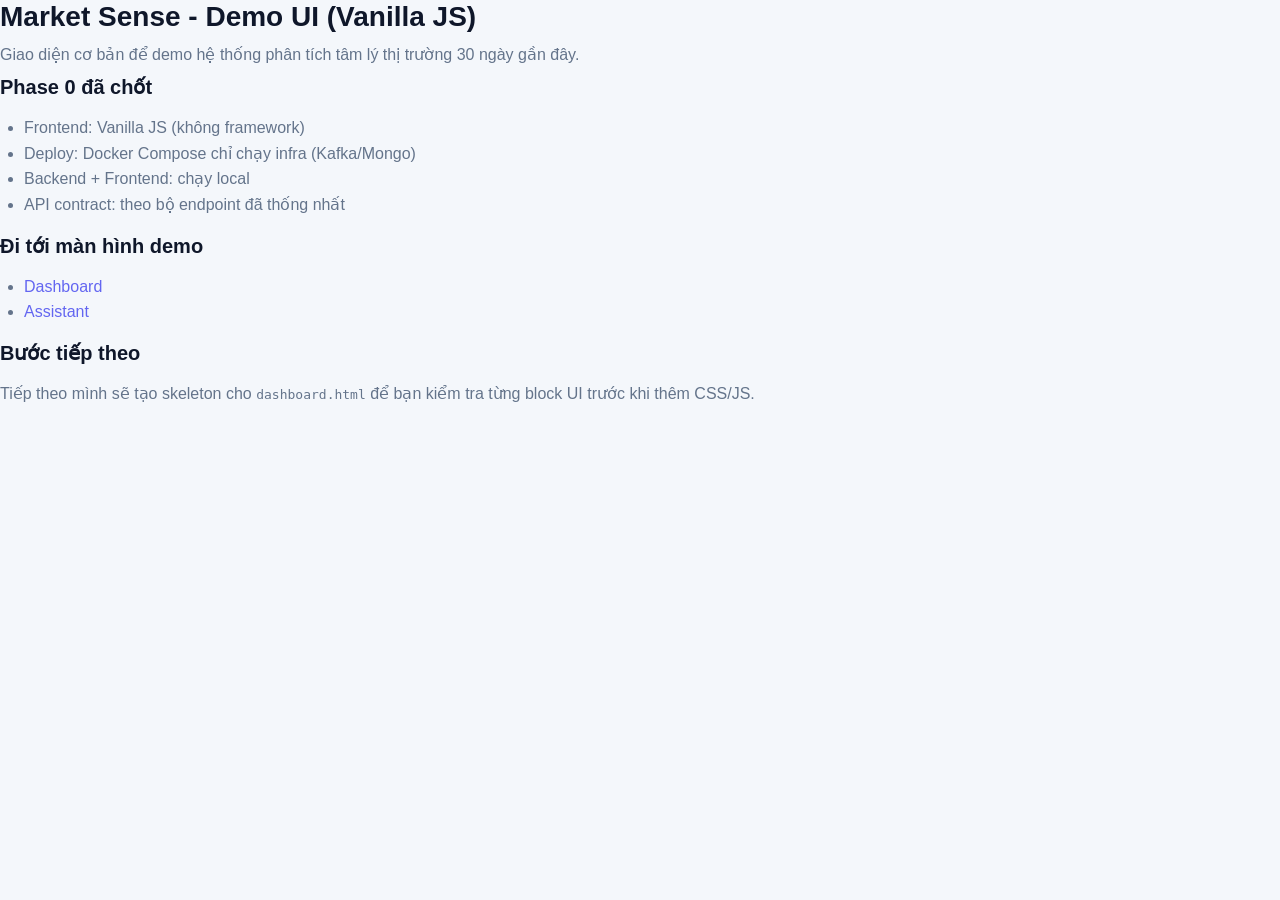
<file: frontend/index.html>
<!doctype html>
<html lang="vi">
  <head>
    <meta charset="UTF-8" />
    <meta name="viewport" content="width=device-width, initial-scale=1.0" />
    <title>Market Sense - Demo UI</title>
    <meta
      name="description"
      content="Market Sense demo UI: dashboard sentiment và trợ lý phân tích thị trường."
    />
    <link rel="stylesheet" href="./assets/css/base.css" />
    <link rel="stylesheet" href="./assets/css/layout.css" />
    <link rel="stylesheet" href="./assets/css/components.css" />
  </head>
  <body>
    <main>
      <h1>Market Sense - Demo UI (Vanilla JS)</h1>
      <p>
        Giao diện cơ bản để demo hệ thống phân tích tâm lý thị trường 30 ngày gần
        đây.
      </p>

      <section aria-labelledby="phase0-summary">
        <h2 id="phase0-summary">Phase 0 đã chốt</h2>
        <ul>
          <li>Frontend: Vanilla JS (không framework)</li>
          <li>Deploy: Docker Compose chỉ chạy infra (Kafka/Mongo)</li>
          <li>Backend + Frontend: chạy local</li>
          <li>API contract: theo bộ endpoint đã thống nhất</li>
        </ul>
      </section>

      <nav aria-label="Điều hướng demo">
        <h2>Đi tới màn hình demo</h2>
        <ul>
          <li><a href="./pages/dashboard.html">Dashboard</a></li>
          <li><a href="./pages/assistant.html">Assistant</a></li>
        </ul>
      </nav>

      <section aria-labelledby="next-step">
        <h2 id="next-step">Bước tiếp theo</h2>
        <p>
          Tiếp theo mình sẽ tạo skeleton cho <code>dashboard.html</code> để bạn
          kiểm tra từng block UI trước khi thêm CSS/JS.
        </p>
      </section>
    </main>
  </body>
</html>
</file>
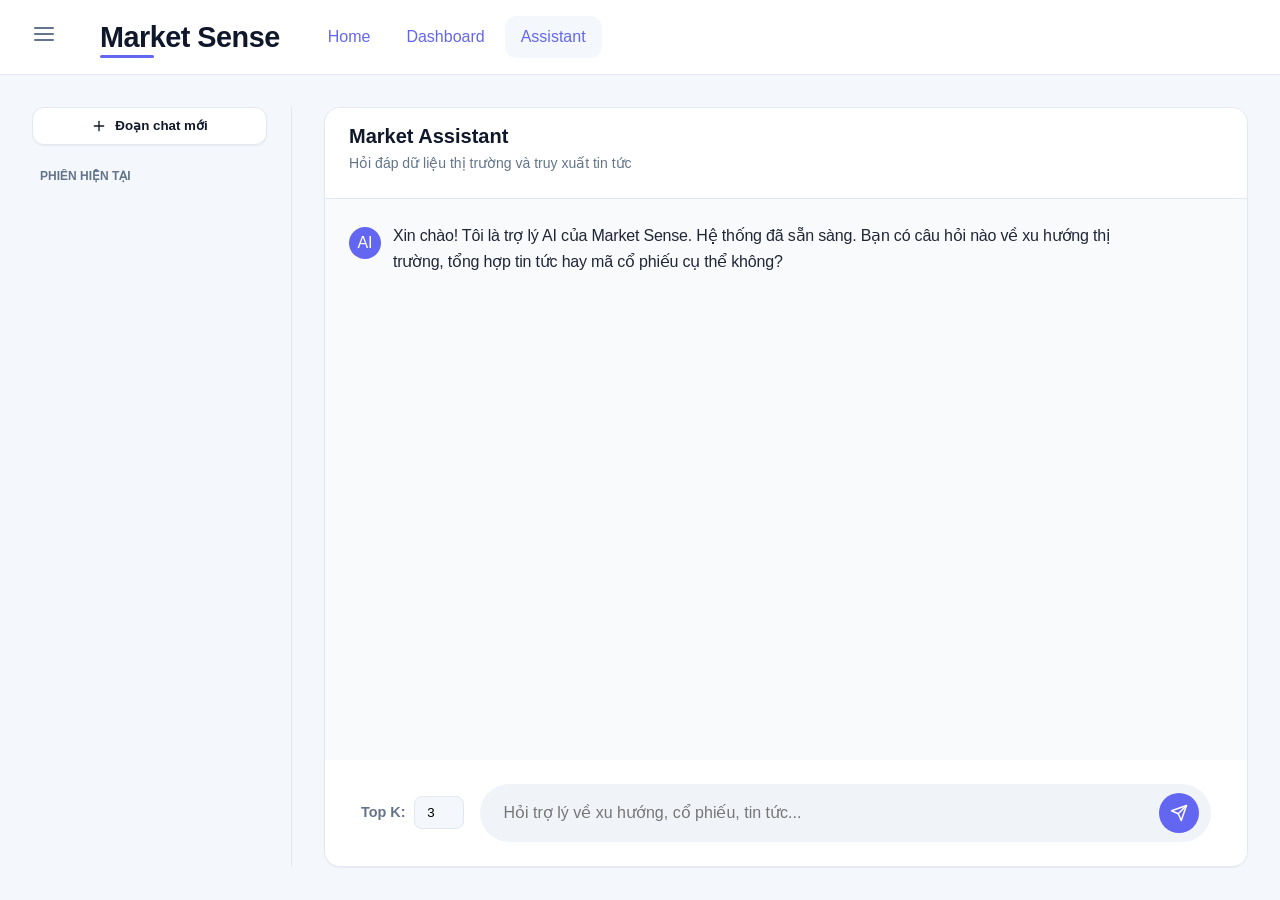
<file: frontend/pages/assistant.html>
<!doctype html>
<html lang="vi">
<head>
    <meta charset="UTF-8" />
    <meta name="viewport" content="width=device-width, initial-scale=1.0" />
    <title>Market Sense - RAG Assistant</title>
    <meta name="description" content="Trợ lý ảo AI phân tích thị trường dựa trên RAG." />
    <link rel="stylesheet" href="../assets/css/base.css" />
    <link rel="stylesheet" href="../assets/css/layout.css" />
    <link rel="stylesheet" href="../assets/css/components.css" />
</head>
<body class="minimal-theme">
    <div class="dashboard-wrapper">
        
        <header class="top-navbar">
            <div class="brand">
                <button id="toggle-sidebar-btn" class="btn-icon" aria-label="Đóng/mở menu" style="margin-right: 12px; cursor: pointer;">
                    <svg width="24" height="24" viewBox="0 0 24 24" fill="none" stroke="currentColor" stroke-width="2" stroke-linecap="round" stroke-linejoin="round">
                        <line x1="3" y1="12" x2="21" y2="12"></line>
                        <line x1="3" y1="6" x2="21" y2="6"></line>
                        <line x1="3" y1="18" x2="21" y2="18"></line>
                    </svg>
                </button>
                <h1>Market Sense</h1>
                <nav class="nav-links" aria-label="Điều hướng chính">
                    <a href="../index.html">Home</a>
                    <a href="./dashboard.html">Dashboard</a>
                    <a href="./assistant.html" class="active" aria-current="page">Assistant</a>
                </nav>
            </div>
        </header>

        <main class="main-content">
            <div class="chat-layout">
                
                <aside class="chat-sidebar">
                    <button class="btn-new-chat" onclick="window.location.reload();">
                        <svg width="16" height="16" viewBox="0 0 24 24" fill="none" stroke="currentColor" stroke-width="2" stroke-linecap="round" stroke-linejoin="round"><line x1="12" y1="5" x2="12" y2="19"></line><line x1="5" y1="12" x2="19" y2="12"></line></svg>
                        Đoạn chat mới
                    </button>

                    <div class="history-scroll-area">
                        <div class="history-group">
                            <h4 class="history-label">Phiên hiện tại</h4>
                            <ul class="history-list" id="current-session-history">
                                </ul>
                        </div>
                    </div>
                </aside>

                <div class="card chat-window">
                    
                    <div class="chat-header">
                        <h2>Market Assistant</h2>
                        <p class="card-subtitle">Hỏi đáp dữ liệu thị trường và truy xuất tin tức</p>
                    </div>

                    <div class="chat-history" id="chat-container">
                        
                        <div class="chat-message ai-message" id="welcome-message">
                            <div class="message-avatar">AI</div>
                            <div class="message-bubble">
                                <p style="margin: 0;">Xin chào! Tôi là trợ lý AI của Market Sense. Hệ thống đã sẵn sàng. Bạn có câu hỏi nào về xu hướng thị trường, tổng hợp tin tức hay mã cổ phiếu cụ thể không?</p>
                            </div>
                        </div>

                        </div>

                        <div class="chat-input-area">
                            <div class="chat-input-container">
                                <form id="rag-query-form" class="chat-form">
                                    
                                    <div class="chat-settings">
                                        <label for="top-k">Top K:</label>
                                        <input type="number" id="top-k" name="top-k" value="3" min="1" max="100" />
                                    </div>
                        
                                    <div class="input-wrapper">
                                        <input type="text" id="user-query" name="user-query" placeholder="Hỏi trợ lý về xu hướng, cổ phiếu, tin tức..." required autocomplete="off" />
                                        
                                        <button type="submit" class="btn-send" id="send-btn" aria-label="Gửi câu hỏi">
                                            <svg id="icon-send" width="18" height="18" viewBox="0 0 24 24" fill="none" stroke="currentColor" stroke-width="2" stroke-linecap="round" stroke-linejoin="round">
                                                <line x1="22" y1="2" x2="11" y2="13"></line>
                                                <polygon points="22 2 15 22 11 13 2 9 22 2"></polygon>
                                            </svg>
                                            <svg id="icon-stop" width="18" height="18" viewBox="0 0 24 24" fill="currentColor" style="display: none;">
                                                <rect x="6" y="6" width="12" height="12" rx="2"></rect>
                                            </svg>
                                        </button>
                                    </div>
                                </form>
                            </div>
                        </div>

                </div>
            </div>
        </main>
    </div>

    <script type="module" src="../assets/js/pages/assistant.js"></script>
</body>
</html>
</file>
<file: frontend/assets/css/base.css>
/* =========================================
   BASE.CSS - Thiết lập nền tảng UI (Minimalist SaaS)
   ========================================= */

:root {
  /* Bảng màu Light Mode (Sáng, Tối giản, Sạch sẽ) */
  --bg-main: #f4f7fb;          /* Nền trang chính (Xám xanh rất nhạt, giúp nổi bật card trắng) */
  --bg-surface: #ffffff;       /* Nền các khu vực/card (Trắng tinh) */
  --bg-surface-hover: #f8fafc; /* Nền khi hover (Xám nhạt) */

  --text-primary: #0f172a;     /* Chữ chính (Đen slate đậm, dễ đọc) */
  --text-secondary: #64748b;   /* Chữ phụ/chú thích (Xám vừa, giảm sự chú ý) */

  --border-color: #e2e8f0;     /* Màu viền phân cách (Cực nhạt) */

  /* Màu Ngữ nghĩa (Semantic Colors) */
  --color-positive: #10b981;   /* Xanh lục - Uptrend */
  --color-negative: #ef4444;   /* Đỏ - Downtrend */
  --color-neutral: #94a3b8;    /* Xám - Sideway */
  --color-brand: #6366f1;      /* Tím Indigo - Màu nhấn chính theo phong cách SaaS hiện đại */

  /* HIỆU ỨNG ĐỔ BÓNG (Core của Minimalist UI) */
  --shadow-sm: 0 1px 2px 0 rgba(0, 0, 0, 0.05);
  --shadow-md: 0 4px 6px -1px rgba(0, 0, 0, 0.05), 0 2px 4px -1px rgba(0, 0, 0, 0.03);
  --shadow-lg: 0 10px 15px -3px rgba(0, 0, 0, 0.05), 0 4px 6px -2px rgba(0, 0, 0, 0.02);

  /* Typography */
  --font-main: 'Inter', 'Roboto', 'Segoe UI', sans-serif;
  --font-mono: 'Fira Code', 'Courier New', monospace; /* Dành cho số liệu KPI */

  /* Spacing (Hệ thống khoảng cách) */
  --space-xs: 0.25rem;  /* 4px */
  --space-sm: 0.5rem;   /* 8px */
  --space-md: 1rem;     /* 16px */
  --space-lg: 1.5rem;   /* 24px */
  --space-xl: 2rem;     /* 32px */

  /* Radius (Bo góc to hơn, mềm mại hơn so với code cũ) */
  --radius-md: 12px;
  --radius-lg: 16px;
  --radius-full: 9999px; /* Dành cho các thẻ tag tròn */
}

/* =========================================
   CSS RESET
   ========================================= */
*, *::before, *::after {
  box-sizing: border-box;
  margin: 0;
  padding: 0;
}

body {
  font-family: var(--font-main);
  background-color: var(--bg-main);
  color: var(--text-primary);
  line-height: 1.6;
  -webkit-font-smoothing: antialiased; /* Giúp chữ sắc nét */
}

/* =========================================
   TYPOGRAPHY CƠ BẢN
   ========================================= */
h1, h2, h3, h4 {
  line-height: 1.2;
  font-weight: 600;
  color: var(--text-primary);
}

h1 { 
  font-size: 1.75rem; 
  margin-bottom: var(--space-sm);
}

h2 { 
  font-size: 1.25rem; 
  margin-bottom: var(--space-md);
  /* Đã bỏ border-bottom ở đây vì Minimalist UI không dùng đường kẻ cứng để chia header */
}

h3 { 
  font-size: 1rem; 
  margin-bottom: var(--space-xs);
}

p {
  color: var(--text-secondary);
  margin-bottom: var(--space-sm);
}

/* Kiểu dáng link */
a {
  color: var(--color-brand);
  text-decoration: none;
  transition: color 0.2s ease;
}

a:hover {
  color: #4f46e5; /* Tím đậm hơn khi hover */
}

/* Định dạng list cơ bản */
ul, ol {
  margin-left: var(--space-lg);
  margin-bottom: var(--space-md);
  color: var(--text-secondary);
}

strong {
  color: var(--text-primary);
  font-weight: 600;
}
</file>
<file: frontend/assets/css/layout.css>
/* =========================================
   LAYOUT.CSS - Bố cục tổng thể (Grid/Flex)
   ========================================= */

/* 1. Bố cục toàn trang */
body {
    display: flex;
    flex-direction: column;
    min-height: 100vh;
  }
  
  .dashboard-wrapper {
    width: 100%;
    /* Mở rộng max-width cho Dashboard chuẩn màn hình rộng */
    max-width: 1440px; 
    margin: 0 auto;
    display: flex;
    flex-direction: column;
  }
  
  /* 2. Bố cục Header (Thanh điều hướng trên cùng) */
  .top-navbar {
    background-color: var(--bg-surface);
    padding: var(--space-md) var(--space-xl);
    display: flex;
    justify-content: space-between;
    align-items: center;
    border-bottom: 1px solid var(--border-color);
    position: sticky;
    top: 0;
    z-index: 100; /* Luôn nổi lên trên khi cuộn */
  }
  
  .brand {
    display: flex;
    align-items: center;
    gap: var(--space-xl);
  }
  
.brand h1 {
    margin: 0;
    font-size: 1.8rem;            /* Tăng kích thước font */
    font-weight: 800;             /* Đậm hơn */
    letter-spacing: -0.5px;       /* Tạo độ dày và sang trọng */
    color: var(--tex    t-primary);
    position: relative;
}

/* Thêm hiệu ứng gạch chân màu nhấn hoặc đổi màu chữ */
.brand h1::after {
    content: "";
    position: absolute;
    bottom: -4px;
    left: 0;
    width: 30%;
    height: 3px;
    background-color: var(--color-brand); /* Gạch chân màu Tím Indigo */
    border-radius: 2px;
}
  
  /* Điều hướng ngang */
  .nav-links {
    display: flex;
    gap: var(--space-xs);
  }
  
  .nav-links a {
    padding: var(--space-sm) var(--space-md);
    border-radius: var(--radius-md);
    font-weight: 500;
  }
  
  .nav-links a.active {
    background-color: var(--bg-main);
    color: var(--color-brand);
  }
  
  /* 3. Khu vực Nội dung chính */
  .main-content {
    flex: 1;
    padding: var(--space-xl);
    display: flex;
    flex-direction: column;
    gap: var(--space-xl); /* Tự động tạo khoảng cách giữa các phần mà không cần margin */
  }
  
  /* 4. Page Header (Tiêu đề trang & Bộ lọc) */
  .page-header {
    display: flex;
    justify-content: space-between;
    align-items: center;
    flex-wrap: wrap;
    gap: var(--space-md);
  }
  
  .page-header h2 {
    margin: 0;
    font-size: 1.5rem;
  }
  
  .date-filter {
    display: flex;
    align-items: flex-end;
    gap: var(--space-md);
  }
  
  .filter-group {
    display: flex;
    flex-direction: column;
    gap: var(--space-xs);
  }
  
  /* 5. Khung lưới KPI (4 cột bằng nhau) */
  .kpi-grid {
    display: grid;
    grid-template-columns: repeat(4, 1fr);
    gap: var(--space-md);
  }
  
  /* 6. Khung lưới Bento (Biểu đồ & Tin tức - Tỷ lệ 7:3) */
  .bento-grid {
    display: grid;
    grid-template-columns: 7fr 3fr; /* 7 phần cho chart, 3 phần cho tin tức */
    gap: var(--space-lg);
    align-items: stretch; /* Đảm bảo 2 cột cao bằng nhau */
  }
  
  /* =========================================
     RESPONSIVE (Thích ứng đa màn hình)
     ========================================= */
  @media (max-width: 1024px) {
    /* Màn hình iPad/Tablet: Gộp KPI thành 2 cột, Bento thành 1 cột xếp dọc */
    .kpi-grid {
      grid-template-columns: repeat(2, 1fr);
    }
    .bento-grid {
      grid-template-columns: 1fr; 
    }
  }
  
  @media (max-width: 768px) {
    /* Màn hình Mobile */
    .top-navbar, .page-header {
      flex-direction: column;
      align-items: flex-start;
    }
    .kpi-grid {
      grid-template-columns: 1fr; /* Mỗi KPI 1 dòng */
    }
    .date-filter {
      flex-wrap: wrap;
    }
  }
</file>
<file: frontend/assets/css/components.css>
/* =========================================
   COMPONENTS.CSS - Chi tiết các thành phần UI
   ========================================= */

/* -----------------------------------------
   1. Thành phần Thẻ (Cards) - Áp dụng Đổ bóng
   ----------------------------------------- */
   .card, .kpi-card {
    background-color: var(--bg-surface);
    border-radius: var(--radius-lg);
    padding: var(--space-lg);
    /* Dùng viền cực mờ kết hợp với bóng đổ mềm tạo cảm giác 3D nổi nhẹ */
    border: 1px solid var(--border-color);
    box-shadow: var(--shadow-sm);
    transition: box-shadow 0.2s ease, transform 0.2s ease;
  }
  
  /* Hiệu ứng nổi bồng bềnh khi di chuột vào thẻ */
  .card:hover, .kpi-card:hover {
    box-shadow: var(--shadow-md);
    transform: translateY(-2px);
  }
  
  .card-header {
    display: flex;
    justify-content: space-between;
    align-items: flex-start;
    margin-bottom: var(--space-md);
  }
  
  .card-subtitle {
    font-size: 0.875rem;
    color: var(--text-secondary);
    margin-top: 4px;
  }
  
  /* -----------------------------------------
     2. KPI Elements (Chỉ số tổng quan)
     ----------------------------------------- */
  .kpi-title {
    font-size: 0.875rem;
    color: var(--text-secondary);
    text-transform: uppercase;
    letter-spacing: 0.5px;
    font-weight: 600;
  }
  
  .kpi-value {
    font-family: var(--font-mono);
    font-size: 2rem;
    font-weight: 700;
    margin: var(--space-xs) 0;
    line-height: 1;
  }
  
  .kpi-subtext {
    font-size: 0.75rem;
    color: var(--text-secondary);
    margin: 0;
  }
  
  /* Màu chữ theo Sentiment */
  .text-positive { color: var(--color-positive); }
  .text-negative { color: var(--color-negative); }
  .text-neutral  { color: var(--color-neutral); }
  
  /* -----------------------------------------
     3. Forms, Inputs & Buttons
     ----------------------------------------- */
  input[type="date"], input[type="text"] {
    background-color: var(--bg-surface);
    color: var(--text-primary);
    border: 1px solid var(--border-color);
    padding: 0.5rem 0.75rem;
    border-radius: var(--radius-md);
    font-family: inherit;
    font-size: 0.875rem;
    outline: none;
    transition: all 0.2s ease;
  }
  
  /* Hiệu ứng focus phát sáng nhẹ màu Tím */
  input[type="date"]:focus, input[type="text"]:focus {
    border-color: var(--color-brand);
    box-shadow: 0 0 0 3px rgba(99, 102, 241, 0.15);
  }
  
  .btn-primary {
    background-color: var(--color-brand);
    color: #ffffff;
    border: none;
    padding: 0.5rem 1rem;
    border-radius: var(--radius-md);
    cursor: pointer;
    font-weight: 500;
    font-size: 0.875rem;
    transition: background-color 0.2s ease;
  }
  
  .btn-primary:hover {
    background-color: #4f46e5; /* Tím đậm hơn */
  }
  
  /* Nút Icon nhỏ gọn */
  .btn-icon {
    background: none;
    border: none;
    color: var(--text-secondary);
    font-size: 1.2rem;
    cursor: pointer;
    transition: color 0.2s ease;
  }
  .btn-icon:hover { color: var(--color-brand); }
  
  /* -----------------------------------------
     4. System Status (Đèn báo trạng thái)
     ----------------------------------------- */
  .status-list {
    display: flex;
    gap: var(--space-md);
    list-style: none;
    margin: 0;
    font-size: 0.85rem;
    color: var(--text-secondary);
  }
  
  .status-list li {
    display: flex;
    align-items: center;
    gap: 6px;
  }
  
  /* Tạo dấu chấm tròn trước mỗi trạng thái */
  .status-list li::before {
    content: "";
    display: block;
    width: 8px;
    height: 8px;
    border-radius: 50%;
    background-color: var(--color-neutral); /* Mặc định màu xám (Chưa kiểm tra) */
    box-shadow: 0 0 4px currentColor;
  }
  
  /* Khi bạn dùng JS để check API xong, chỉ cần add class .active hoặc .error vào thẻ <li> */
  .status-list li.active::before { background-color: var(--color-positive); }
  .status-list li.error::before { background-color: var(--color-negative); }
  
  /* -----------------------------------------
     5. News Feed (Danh sách tin tức)
     ----------------------------------------- */
  .news-list {
    list-style: none;
    margin: 0;
    padding: 0;
    display: flex;
    flex-direction: column;
    gap: var(--space-md);
    max-height: 400px;
    overflow-y: auto; /* Hiển thị thanh cuộn nếu tin tức dài */
    padding-right: 8px; /* Tránh text đè lên thanh cuộn */
  }
  
  /* Custom thanh cuộn cho gọn */
  .news-list::-webkit-scrollbar { width: 4px; }
  .news-list::-webkit-scrollbar-track { background: transparent; }
  .news-list::-webkit-scrollbar-thumb { background-color: #cbd5e1; border-radius: 4px; }
  
  .news-item {
    padding-bottom: var(--space-md);
    border-bottom: 1px solid var(--border-color);
  }
  .news-item:last-child {
    border-bottom: none;
    padding-bottom: 0;
  }
  
  .news-meta {
    display: flex;
    justify-content: space-between;
    font-size: 0.75rem;
    color: var(--text-secondary);
    margin-bottom: 6px;
    text-transform: uppercase;
    letter-spacing: 0.5px;
  }
  
  .news-item h4 {
    font-size: 0.95rem;
    line-height: 1.4;
    margin: 0 0 var(--space-sm) 0;
    font-weight: 500;
    transition: color 0.2s ease;
  }
  
  .news-item:hover h4 { color: var(--color-brand); cursor: pointer; }
  
  .news-footer {
    display: flex;
    justify-content: space-between;
    align-items: center;
  }
  
  /* Thẻ Badge cho Sentiment */
  .badge {
    padding: 2px 8px;
    border-radius: var(--radius-full);
    font-size: 0.7rem;
    font-weight: 600;
    text-transform: uppercase;
  }
  
  .badge-neutral { background-color: #f1f5f9; color: var(--color-neutral); }
  .badge-positive { background-color: #d1fae5; color: var(--color-positive); }
  .badge-negative { background-color: #fee2e2; color: var(--color-negative); }
  
  .news-link {
    font-size: 0.8rem;
    font-weight: 500;
  }

/* Bổ sung vào components.css */
.chart-card {
display: flex;
flex-direction: column;
min-height: 400px; /* Đảm bảo thẻ card luôn có một độ cao chuẩn */
}
  
.chart-container {
flex: 1; /* Bắt buộc vùng chứa canvas phải giãn hết cỡ phần không gian còn lại */
position: relative;
width: 100%;
min-height: 300px; /* Chart.js cần một min-height để không bị sập */
margin-top: var(--space-md);
}

/* =========================================
   GIAO DIỆN ASSISTANT CHAT (Minimalist)
   ========================================= */

/* 1. Bố cục tổng thể (Chia đôi) */
  .chat-layout {
    display: flex;
    gap: var(--space-xl);
    height: calc(100vh - 140px); /* Cố định chiều cao để không bị cuộn cả trang web */
    width: 100%;
  }
  
  .chat-sidebar {
    width: 260px;
    flex-shrink: 0;
    display: flex;
    flex-direction: column;
    gap: var(--space-lg);
    border-right: 1px solid var(--border-color);
    padding-right: var(--space-lg);
    /* Thêm hiệu ứng trượt mượt mà */
    transition: width 0.3s cubic-bezier(0.4, 0, 0.2, 1), padding 0.3s ease, opacity 0.2s ease;
    overflow: hidden;
  }
  
  /* Thêm class này ngay bên dưới để xử lý trạng thái đóng */
  .chat-sidebar.collapsed {
    width: 0;
    padding-right: 0;
    border-right: none;
    opacity: 0;
    pointer-events: none;
  }
  
  .btn-new-chat {
    display: flex;
    align-items: center;
    justify-content: center;
    gap: 8px;
    width: 100%;
    background-color: var(--bg-surface);
    color: var(--text-primary);
    border: 1px solid var(--border-color);
    padding: 10px;
    border-radius: var(--radius-md);
    font-weight: 600;
    cursor: pointer;
    transition: all 0.2s ease;
    box-shadow: var(--shadow-sm);
  }
  
  .btn-new-chat:hover {
    background-color: var(--color-brand);
    color: white;
    border-color: var(--color-brand);
  }
  
  .history-scroll-area {
    flex: 1;
    overflow-y: auto;
    display: flex;
    flex-direction: column;
    gap: var(--space-md);
  }
  
  /* Tùy chỉnh thanh cuộn cho Sidebar tàng hình */
  .history-scroll-area::-webkit-scrollbar { width: 4px; }
  .history-scroll-area::-webkit-scrollbar-thumb { background-color: var(--border-color); border-radius: 4px; }
  
  .history-group {
    display: flex;
    flex-direction: column;
    gap: var(--space-xs);
  }
  
  .history-label {
    font-size: 0.75rem;
    color: var(--text-secondary);
    font-weight: 600;
    text-transform: uppercase;
    margin: 0 0 4px 8px;
  }
  
  .history-list {
    list-style: none;
    margin: 0;
    padding: 0;
    display: flex;
    flex-direction: column;
    gap: 2px;
  }
  
  .history-item {
    display: flex;
    align-items: center;
    gap: 10px;
    padding: 10px 12px;
    border-radius: var(--radius-md);
    color: var(--text-primary);
    font-size: 0.875rem;
    cursor: pointer;
    transition: background-color 0.2s ease;
  }
  
  .history-item svg {
    color: var(--text-secondary);
    flex-shrink: 0;
  }
  
  .history-text {
    white-space: nowrap;
    overflow: hidden;
    text-overflow: ellipsis; /* Tự động cắt chữ dài thành dấu ... */
  }
  
  /* Hiệu ứng khi Hover và khi đang chọn đoạn chat (Active) */
  .history-item:hover {
    background-color: var(--bg-surface-hover);
  }
  
  .history-item.active {
    background-color: var(--bg-main); /* Nền xám nhạt */
    font-weight: 500;
  }
  
  .history-item.active svg {
    color: var(--color-brand);
  }
  
  /* 3. Khung Chat Chính (Điều chỉnh lại từ code cũ) */
  .chat-window {
    flex: 1;             /* Chiếm toàn bộ phần không gian còn lại */
    display: flex;
    flex-direction: column;
    height: 100%;        /* Trải dài bằng layout cha */
    padding: 0; 
    overflow: hidden;
    margin: 0;           /* Bỏ margin mặc định của class .card */
  }
    
  .chat-header {
    padding: var(--space-md) var(--space-lg);
    border-bottom: 1px solid var(--border-color);
    background-color: var(--bg-surface);
    z-index: 10;
  }
  
  .chat-header h2 {
    margin: 0;
    font-size: 1.25rem;
  }
  
  /* 1. Khu vực hiển thị lịch sử */
  .chat-history {
    flex: 1;
    overflow-y: auto;
    padding: var(--space-lg);
    display: flex;
    flex-direction: column;
    gap: var(--space-lg);
    background-color: #f8fafc; /* Nền hơi xám để làm nổi bật bong bóng chat */
  }
  
  /* Custom Scrollbar cho mượt */
  .chat-history::-webkit-scrollbar { width: 6px; }
  .chat-history::-webkit-scrollbar-track { background: transparent; }
  .chat-history::-webkit-scrollbar-thumb { background-color: #cbd5e1; border-radius: 4px; }
  
  /* 2. Bong bóng tin nhắn (Chat Bubbles) - Đã làm nét chữ */
  .chat-message {
    display: flex;
    max-width: 90%; /* Nới rộng khung chat để chữ không bị xuống dòng quá nhiều */
    gap: 12px;
    margin-bottom: 20px;
  }
  
  .user-message {
    align-self: flex-end;
  }
  
  .ai-message {
    align-self: flex-start;
  }
  
  /* KHUNG CHAT - Làm chữ sắc nét và rõ ràng */
  .message-bubble {
    padding: 16px 20px;
    font-size: 1rem; 
    line-height: 1.65;
    color: #1e293b; /* Sử dụng màu Slate-800: Đậm và cực kỳ rõ nét */
    font-weight: 450; /* Tăng độ dày chữ lên một chút */
    border-radius: 18px;
  }
  
  /* User Bubble: Nền xanh xám nhạt, chữ đậm */
  .user-message .message-bubble {
    background-color: #e2e8f0; /* Xám xanh đậm hơn một chút để dễ đọc */
    color: #0f172a; /* Màu gần như đen */
    border-bottom-right-radius: 4px;
  }
  
  /* AI Bubble: Trong suốt, chữ đen tuyền */
  .ai-message .message-bubble {
    background-color: transparent;
    color: #000000; /* Màu Slate-900: Đen đậm chuyên nghiệp */
    padding: 0;
  }
  
  /* Avatar AI - Tăng độ tương phản */
  .message-avatar {
    width: 32px;
    height: 32px;
    background-color: #6366f1; /* Tím đậm (Brand color) */
    color: white;
    border-radius: 50%;
    display: flex;
    align-items: center;
    justify-content: center;
    flex-shrink: 0;
    margin-top: 4px;
  }
  
  /* 3. Thẻ Nguồn (Sources Pills) */
  .message-sources {
    margin-top: var(--space-md);
    padding-top: var(--space-sm);
    border-top: 1px solid var(--border-color);
  }
  
  .source-label {
    font-size: 0.75rem;
    font-weight: 600;
    color: var(--text-secondary);
    text-transform: uppercase;
    margin-bottom: 6px;
    display: block;
  }
  
  .source-list {
    display: flex;
    flex-wrap: wrap;
    gap: 8px;
  }
  
  .source-pill {
    display: inline-flex;
    align-items: center;
    gap: 6px;
    padding: 4px 10px;
    background-color: var(--bg-main);
    border: 1px solid var(--border-color);
    border-radius: var(--radius-full);
    font-size: 0.8rem;
    color: var(--text-primary);
    text-decoration: none;
    transition: all 0.2s ease;
  }
  
  .source-pill:hover {
    border-color: var(--color-brand);
    background-color: #e0e7ff;
  }
  
  .source-index {
    background-color: var(--color-brand);
    color: white;
    width: 16px;
    height: 16px;
    border-radius: 50%;
    display: inline-flex;
    align-items: center;
    justify-content: center;
    font-size: 0.65rem;
    font-weight: bold;
  }
  
/* 4. Khu vực nhập liệu */
/* 4. Khu vực nhập liệu (Sạch và Thống nhất) */
.chat-input-area {
    padding: 24px;
    background-color: var(--bg-surface);
    display: flex;
    justify-content: center;
  }
  
  .chat-input-container {
    width: 100%;
    max-width: 850px;
  }
  
  .chat-form {
    display: flex;
    align-items: center;
    gap: 16px; /* Khoảng cách giữa Top K và Input */
    width: 100%;
  }
  
  /* Style cho phần Top K */
  .chat-settings {
    display: flex;
    align-items: center;
    gap: 8px;
    flex-shrink: 0;
  }
  
  .chat-settings label {
    font-size: 0.9rem;
    color: #64748b;
    font-weight: 600;
    white-space: nowrap;
  }
  
  .chat-settings input {
    width: 50px;
    padding: 8px;
    border: 1px solid var(--border-color);
    border-radius: 8px;
    background: var(--bg-main);
    text-align: center;
    outline: none;
  }
  
  /* Style cho Input Wrapper */
  .input-wrapper {
    flex: 1;
    display: flex;
    align-items: center;
    background-color: #f0f4f9;
    border-radius: 32px;
    padding: 8px 12px 8px 24px;
    transition: background-color 0.2s, box-shadow 0.2s;
  }
  
  .input-wrapper:focus-within {
    background-color: #ffffff;
    box-shadow: 0 4px 12px rgba(0, 0, 0, 0.05);
    border: 1px solid var(--border-color);
  }
  
  .input-wrapper input {
    flex: 1;
    border: none;
    background: transparent;
    padding: 12px 0;
    font-size: 1rem;
    color: #0f172a;
    outline: none;
  }
  
  /* Nút gửi (Tròn, Xanh) */
  .btn-send {
    background-color: var(--color-brand);
    color: #ffffff;
    border: none;
    width: 40px;
    height: 40px;
    border-radius: 50%;
    display: flex;
    align-items: center;
    justify-content: center;
    cursor: pointer;
    transition: transform 0.2s, opacity 0.2s;
    flex-shrink: 0;
    margin-left: 8px;
  }
  
  .btn-send:hover {
    opacity: 0.9;
    transform: scale(1.05);
  }
  
  .btn-send.loading {
    background-color: var(--text-secondary);
  }

  /* Ép màu đen và độ đậm cho text trong khung chat */
.message-bubble p {
    color: #212636 !important; 
    font-weight: 500 !important;
    letter-spacing: -0.2px; /* Giúp chữ trông đanh và nét hơn */
}
</file>
